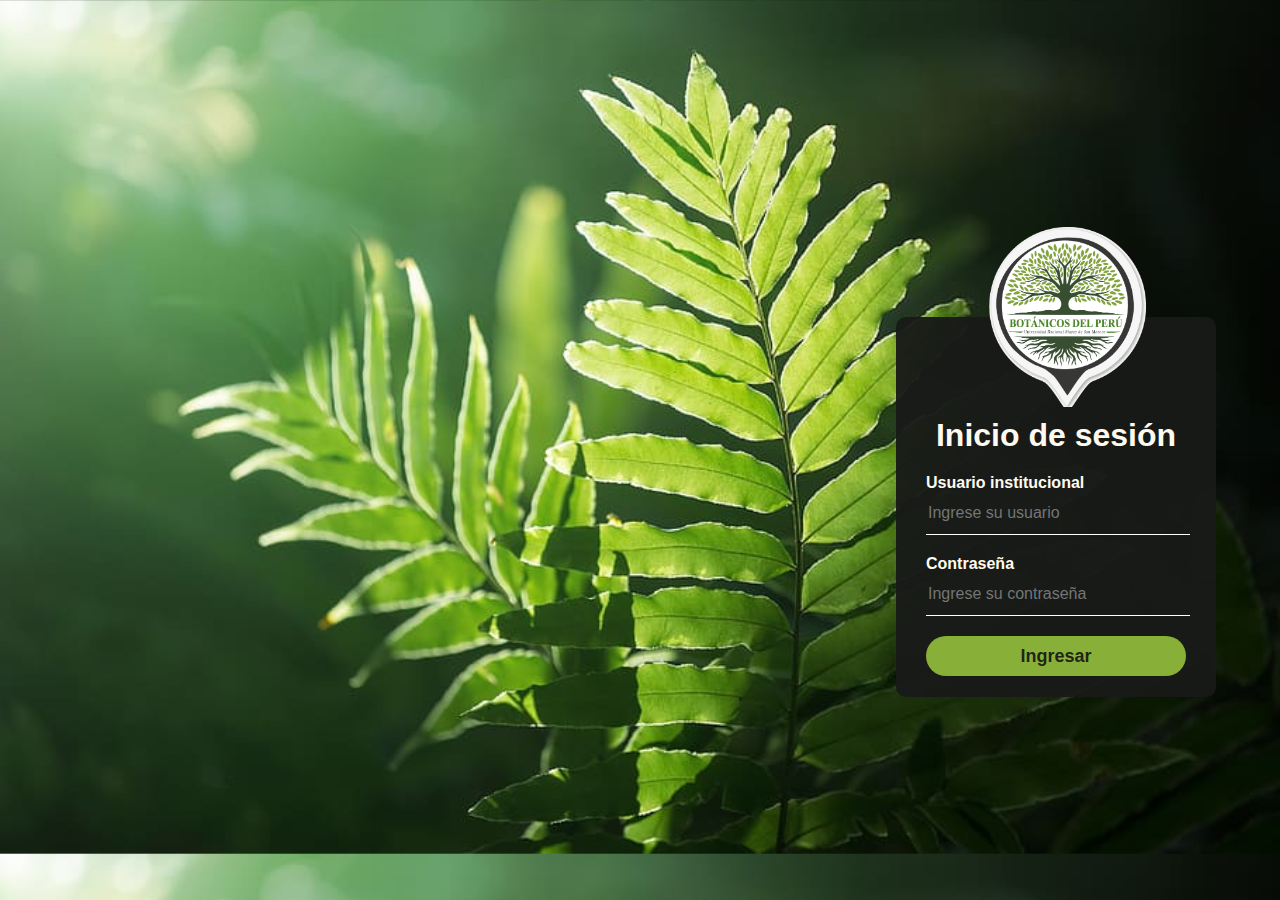
<file: final/login/index.html>
<!DOCTYPE html>
<html lang="es">
<head>
    <meta charset="UTF-8">
    <meta http-equiv="X-UA-Compatible" content="IE=edge">
    <meta name="viewport" content="width=device-width, initial-scale=1.0">
    <title>Login</title>
    <link rel="stylesheet" type="text/css" href="style.css">
</head>
<body>

    <div class="login">
    <img class="logo" src="bot.png" alt="logo de bodega">
    <h1>Inicio de sesión</h1>

    <form class="form" action="validar.php" method="post">
    <p>Usuario institucional<input type="text" placeholder="Ingrese su usuario" name="usuario"> </p>

    <p>Contraseña <input type="password" placeholder="Ingrese su contraseña" name="contraseña"> </p>
    
    <input type="submit" value="Ingresar">

    </form>
    </div>

</body>
</html>
</file>
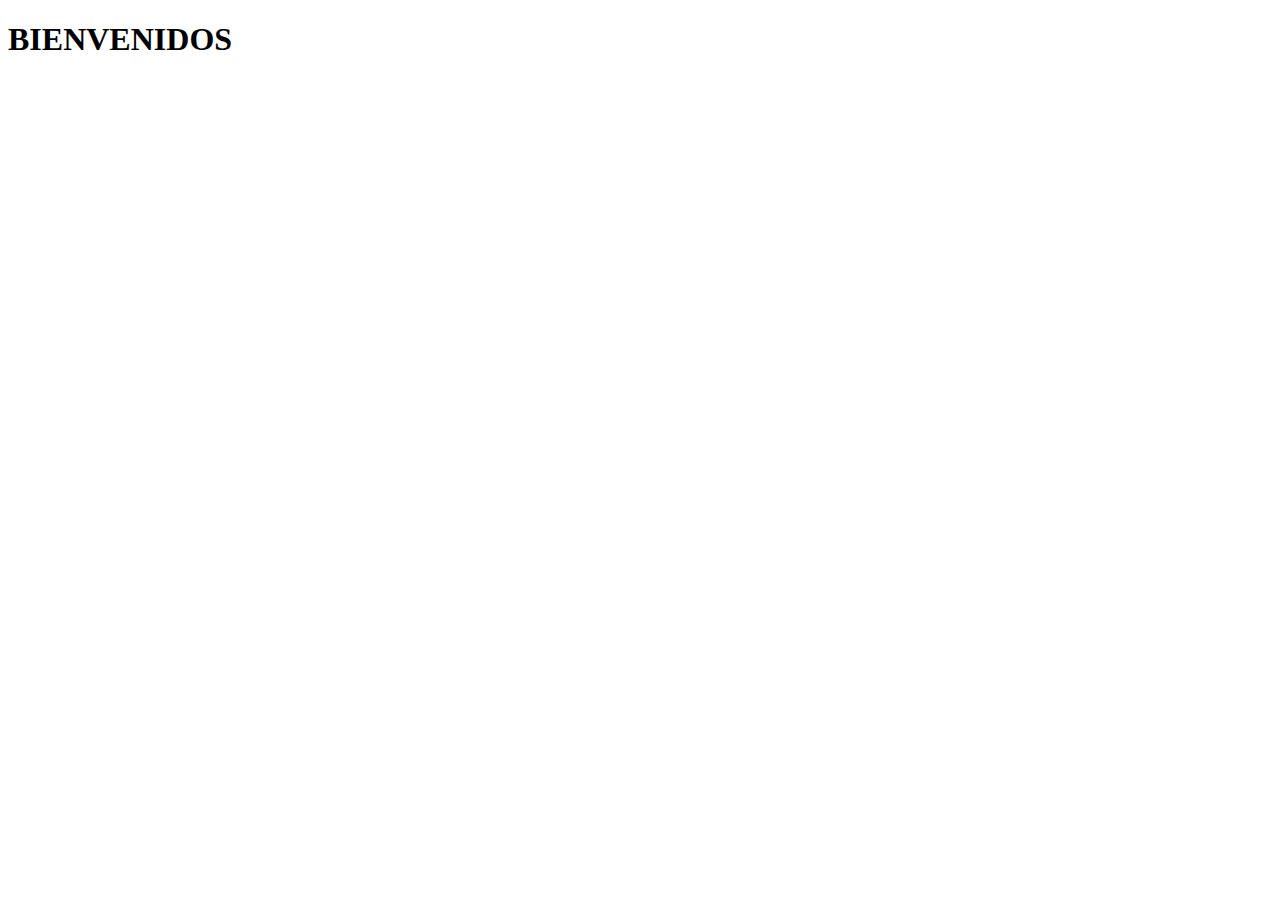
<file: final/login/home.html>
<!DOCTYPE html>
<html lang="en">
<head>
    <meta charset="UTF-8">
    <meta http-equiv="X-UA-Compatible" content="IE=edge">
    <meta name="viewport" content="width=device-width, initial-scale=1.0">
    <title>Home</title>
</head>
<body>
    <h1>BIENVENIDOS</h1>
</body>
</html>
</file>
<file: final/login/style.css>
body {
    margin: 0;
    padding: 0;
    font-family: 'Gill Sans', 'Gill Sans MT', Calibri, 'Trebuchet MS', sans-serif;
    background: url(./bt.jpg);
    background-size: 100%;
    height: 90vh;
}

.login{
    
    width: 320px;
    height: 380px;
    background: #181a18f5;
    border-radius: 10px;
    color: floralwhite;
    top: 50%;
    left: 50%;
    position: absolute;
    transform: translate(80%, -35%);
    box-sizing: border-box;
    padding: 100px 30px;

}


.login .logo{
    width: 170px;
    height: 180px;
    position: absolute;
    top: -90px;
    left: calc(50% - 80px);
}

.login h1{

    margin: 0;
    padding: 0 0 20px;
    text-align: center;
    font-weight: 22px;
    

}


.login p{

    margin: 0;
    padding: 0;
    font-weight: bold;
    display: block ;

}

.login input{

    width: 100%;
    margin-bottom: 20px;

}

.login input[type="text"],
.login input[type="password"]{

    border: none;
    border-bottom: 1px solid #fff;
    background: transparent;
    outline: none;
    height: 40px;
    color: #fff;
    font-size: 16px;


}

.login input[type="submit"]{
    border: none;
    outline: none;
    height: 40px;
    background: #88af37;
    color: #181a18f5;
    font-size: 18px;
    border-radius: 20px;
    font-weight: bold;
}
</file>
